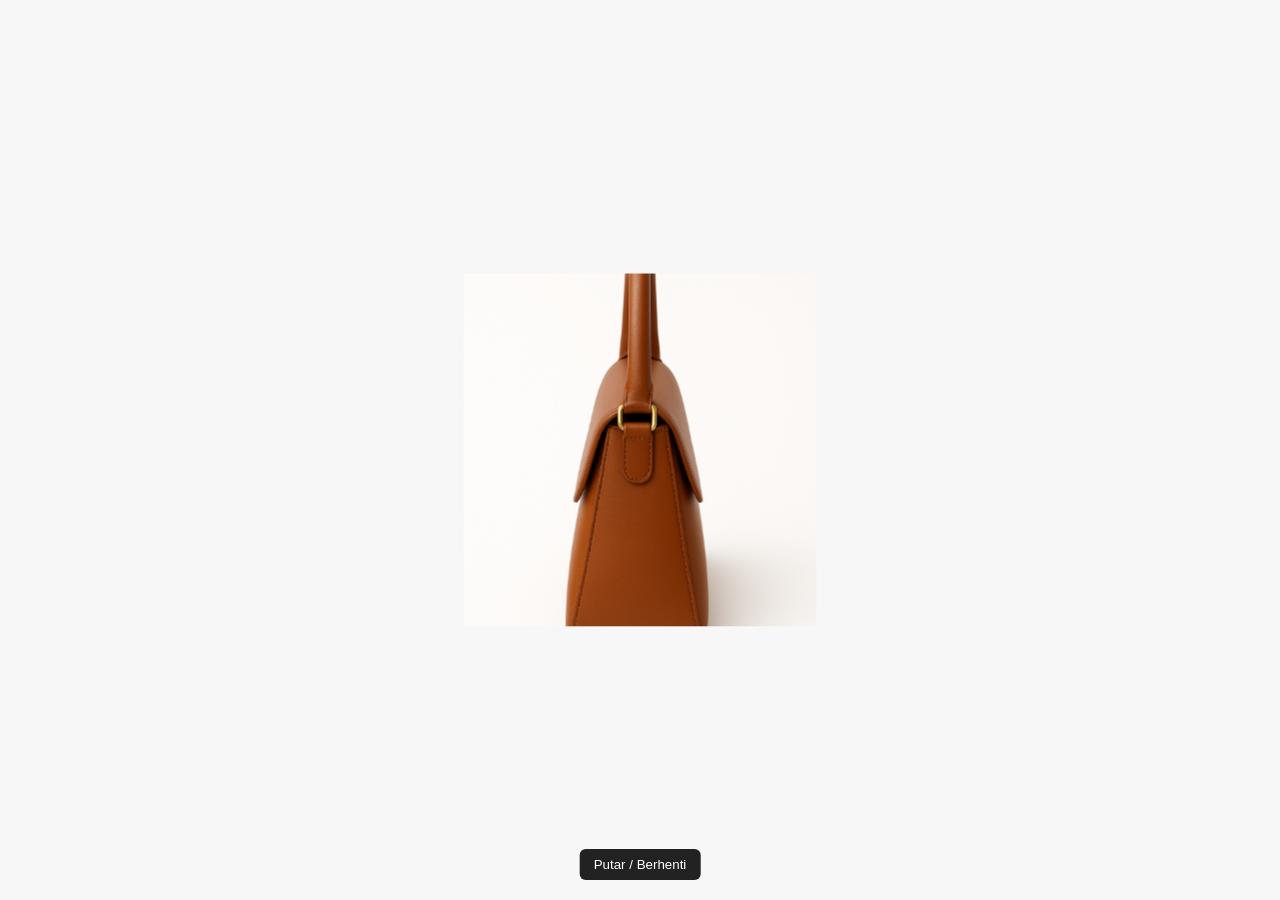
<file: 3D/index.html>
<!DOCTYPE html>
<html lang="id">

<head>
    <meta charset="UTF-8">
    <meta name="viewport" content="width=device-width, initial-scale=1.0">
    <title>Tampilan 3D Tas</title>
    <style>
        body {
            background: #f7f7f7;
            display: flex;
            justify-content: center;
            align-items: center;
            height: 100vh;
            margin: 0;
            overflow: hidden;
            font-family: sans-serif;
        }
        
        .scene {
            width: 300px;
            height: 300px;
            perspective: 1000px;
        }
        
        .cube {
            width: 100%;
            height: 100%;
            position: relative;
            transform-style: preserve-3d;
            animation: spin 12s infinite linear;
        }
        
        .cube img {
            position: absolute;
            width: 300px;
            height: 300px;
            object-fit: cover;
            backface-visibility: hidden;
        }
        /* Depan */
        
        .front {
            transform: translateZ(150px);
        }
        /* Belakang (mirror depan) */
        
        .back {
            transform: rotateY(180deg) translateZ(150px);
        }
        /* Kanan */
        
        .right {
            transform: rotateY(90deg) translateZ(150px);
        }
        /* Kiri (mirror kanan) */
        
        .left {
            transform: rotateY(-90deg) translateZ(150px);
        }
        
        @keyframes spin {
            0% {
                transform: rotateY(0deg);
            }
            100% {
                transform: rotateY(360deg);
            }
        }
        /* Opsional: tombol kontrol */
        
        .controls {
            position: absolute;
            bottom: 20px;
            left: 50%;
            transform: translateX(-50%);
            display: flex;
            gap: 10px;
        }
        
        button {
            background: #222;
            color: #fff;
            border: none;
            padding: 8px 14px;
            border-radius: 6px;
            cursor: pointer;
        }
        
        button:hover {
            background: #444;
        }
    </style>
</head>

<body>
    <div class="scene">
        <div class="cube" id="cube">
            <!-- Ganti URL di bawah ini dengan link langsung gambar kamu -->
            <img src="1.png" class="front" alt="Depan Tas">
            <img src="2.png" class="right" alt="Samping Tas">
            <img src="1.png" class="back" alt="Belakang Tas">
            <img src="2.png" class="left" alt="Kiri Tas">
        </div>
    </div>

    <div class="controls">
        <button onclick="toggleSpin()">Putar / Berhenti</button>
    </div>

    <script>
        let cube = document.getElementById('cube');
        let spinning = true;

        function toggleSpin() {
            spinning = !spinning;
            cube.style.animationPlayState = spinning ? 'running' : 'paused';
        }
    </script>
</body>

</html>
</file>
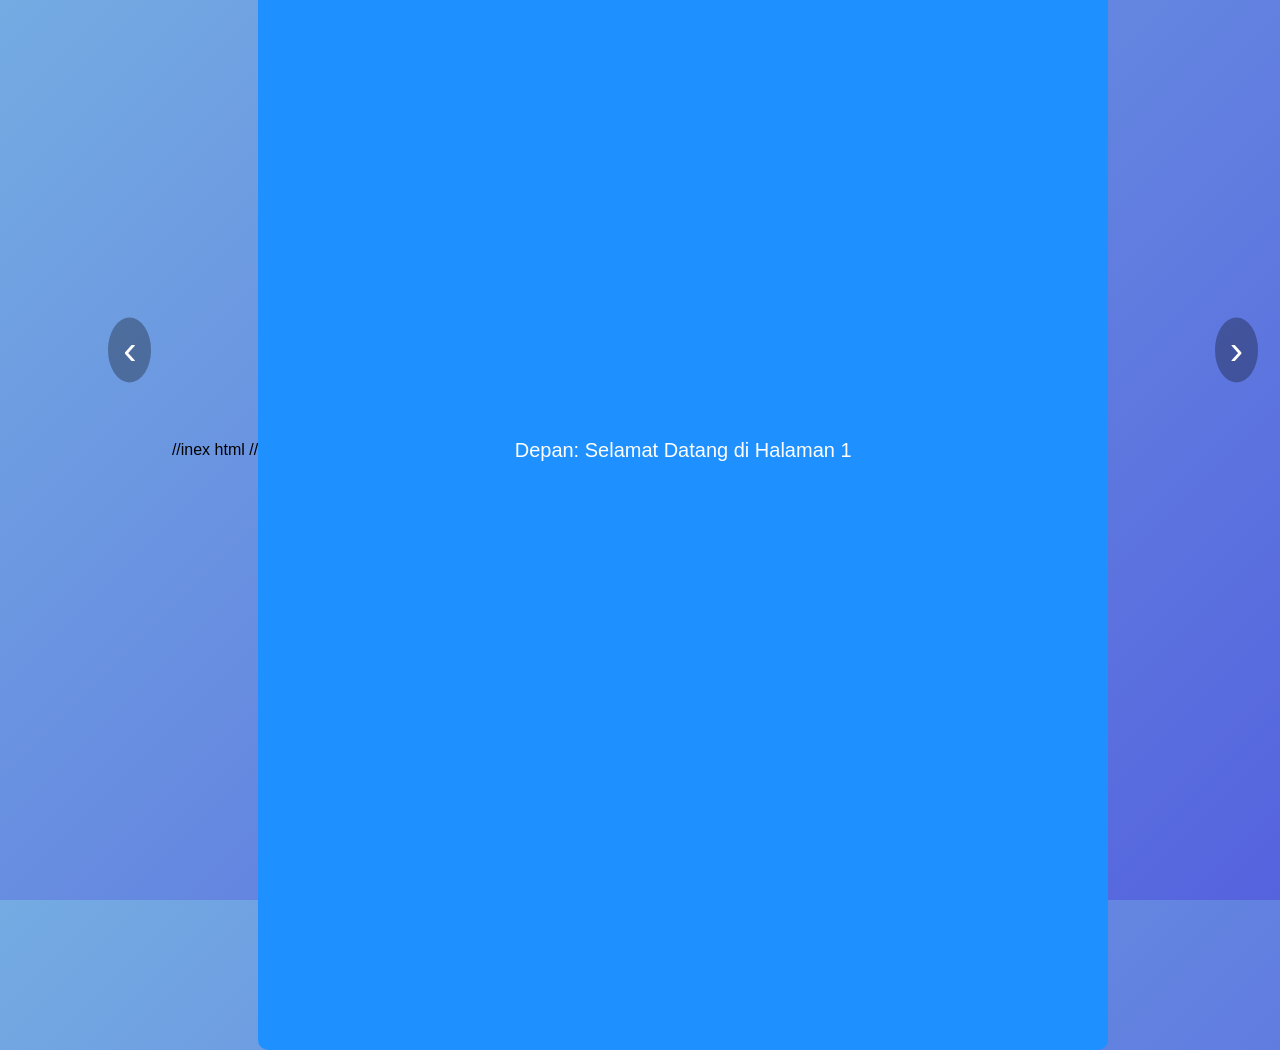
<file: flipcard_bottom/index.html>
<!DOCTYPE html>
<!-- Menandakan dokumen ini adalah HTML5 -->
<html lang="id">
<!-- Bahasa dokumen ditetapkan ke Bahasa Indonesia -->
//inex html //
<head>
    <meta charset="UTF-8">
    <!-- Mengatur karakter encoding agar teks tampil dengan benar -->

    <meta name="viewport" content="width=device-width, initial-scale=1.0">
    <!-- Membuat halaman tampil responsif di perangkat mobile -->

    <title>Flipcard dengan Tombol</title>
    <!-- Judul tab browser -->

    <link rel="stylesheet" href="style.css">
    <!-- Menghubungkan file CSS eksternal -->
</head>

<body>
    <!-- Konten utama halaman dimulai di sini -->

    <div class="container">
        <!-- Container untuk menampung tombol dan kartu -->

        <button id="prev" class="nav-btn">&#8249;</button>
        <!-- Tombol kiri dengan simbol “<” untuk membalik ke depan -->

        <div class="flip-card">
            <!-- Elemen utama kartu -->

            <div class="flip-card-inner" id="card">
                <!-- Elemen dalam kartu yang akan diputar saat tombol ditekan -->

                <div class="flip-card-front">
                    <!-- Sisi depan kartu -->
                    Depan: Selamat Datang di Halaman 1
                </div>

                <div class="flip-card-back">
                    <!-- Sisi belakang kartu -->
                    Belakang: Ini Halaman 2
                </div>
            </div>
        </div>

        <button id="next" class="nav-btn">&#8250;</button>
        <!-- Tombol kanan dengan simbol “>” untuk membalik ke belakang -->
    </div>

    <script src="script.js"></script>
    <!-- Menghubungkan file JavaScript eksternal -->
</body>

</html>
</file>
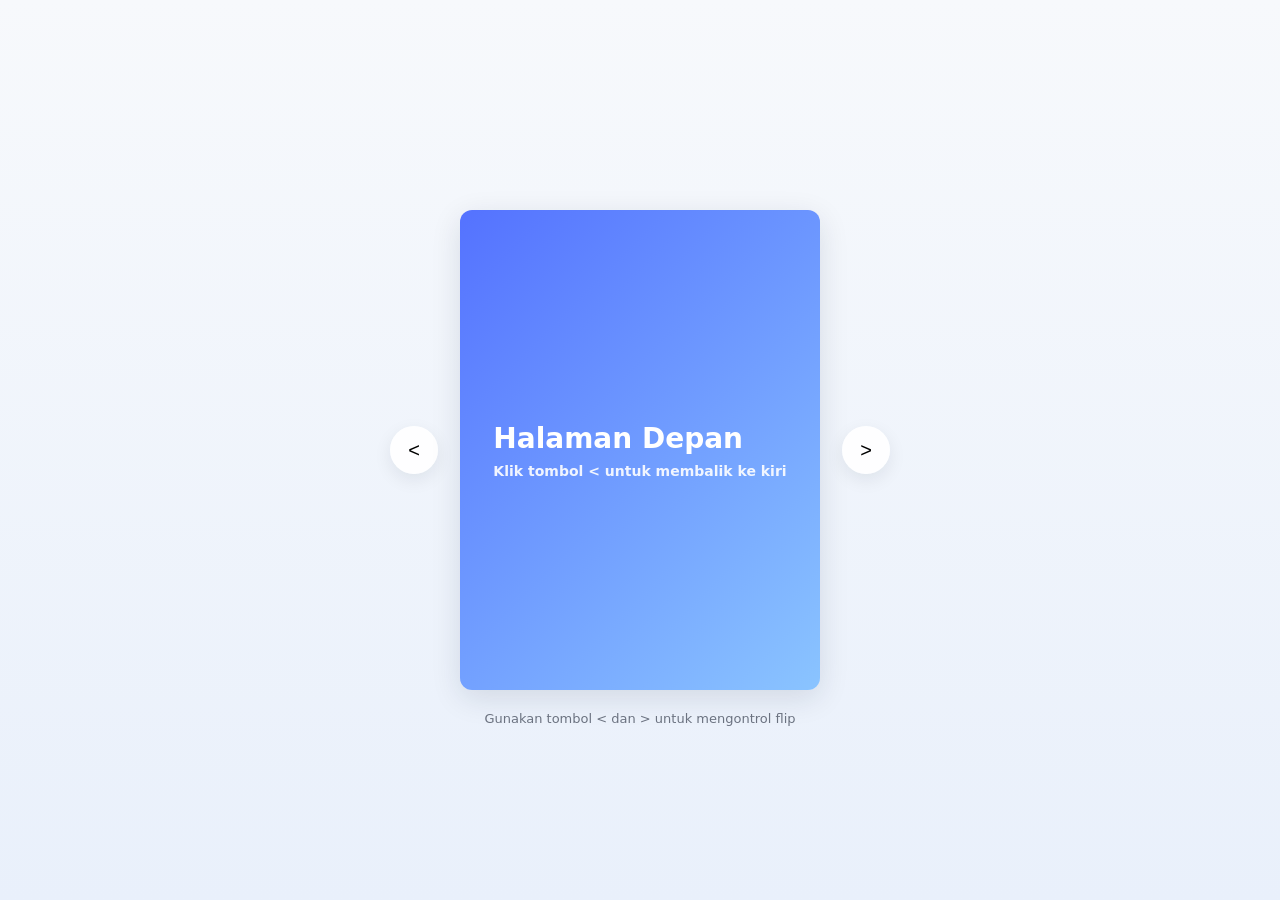
<file: flipcard_bottom_statickirikanan/index.html>
<!DOCTYPE html>
<!-- Menentukan bahwa dokumen ini adalah HTML5 -->
<html lang="id">
<!-- Menetapkan bahasa halaman menjadi Bahasa Indonesia -->

<head>
    <meta charset="UTF-8">
    <!-- Mengatur encoding karakter agar teks tampil dengan benar -->
    <meta name="viewport" content="width=device-width, initial-scale=1.0">
    <!-- Membuat tampilan responsif di semua perangkat -->
    <title>Flipcard Static Kiri dengan Tombol Tunggal</title>
    <!-- Judul halaman web -->
    <link rel="stylesheet" href="style.css">
    <!-- Menghubungkan file CSS eksternal -->
</head>

<body>
    <!-- Awal isi konten halaman -->

    <main class="stage">
        <!-- Area utama tempat kartu ditampilkan di tengah halaman -->
        <div class="flip-wrap" id="flipWrap">
            <!-- Pembungkus kartu, memiliki perspektif 3D -->

            <button class="nav-btn left" id="prevBtn" aria-label="Flip ke kiri">&lt;</button>
            <!-- Tombol kiri (<): hanya untuk membalik kartu ke sisi belakang -->

            <div class="flip-card" id="flipCard">
                <!-- Elemen utama kartu yang dapat diputar (flip) -->
                <div class="face front">
                    <!-- Sisi depan kartu -->
                    <div>
                        <div style="font-size:28px;">Halaman Depan</div>
                        <!-- Judul di sisi depan -->
                        <div style="font-size:14px; margin-top:8px; opacity:0.9">
                            Klik tombol &lt; untuk membalik ke kiri
                            <!-- Petunjuk penggunaan -->
                        </div>
                    </div>
                </div>

                <div class="face back">
                    <!-- Sisi belakang kartu -->
                    <div>
                        <div style="font-size:28px;">Halaman Belakang</div>
                        <!-- Judul di sisi belakang -->
                        <div style="font-size:14px; margin-top:8px; opacity:0.9">
                            Klik tombol &gt; untuk kembali ke depan
                            <!-- Petunjuk untuk kembali -->
                        </div>
                    </div>
                </div>
            </div>

            <button class="nav-btn right" id="nextBtn" aria-label="Kembali ke depan">&gt;</button>
            <!-- Tombol kanan (>): hanya untuk mengembalikan kartu ke sisi depan -->

            <div class="hint">Gunakan tombol &lt; dan &gt; untuk mengontrol flip</div>
            <!-- Teks kecil berisi petunjuk untuk pengguna -->
        </div>
    </main>

    <script src="script.js"></script>
    <!-- Menyertakan file JavaScript eksternal -->
</body>

</html>
</file>
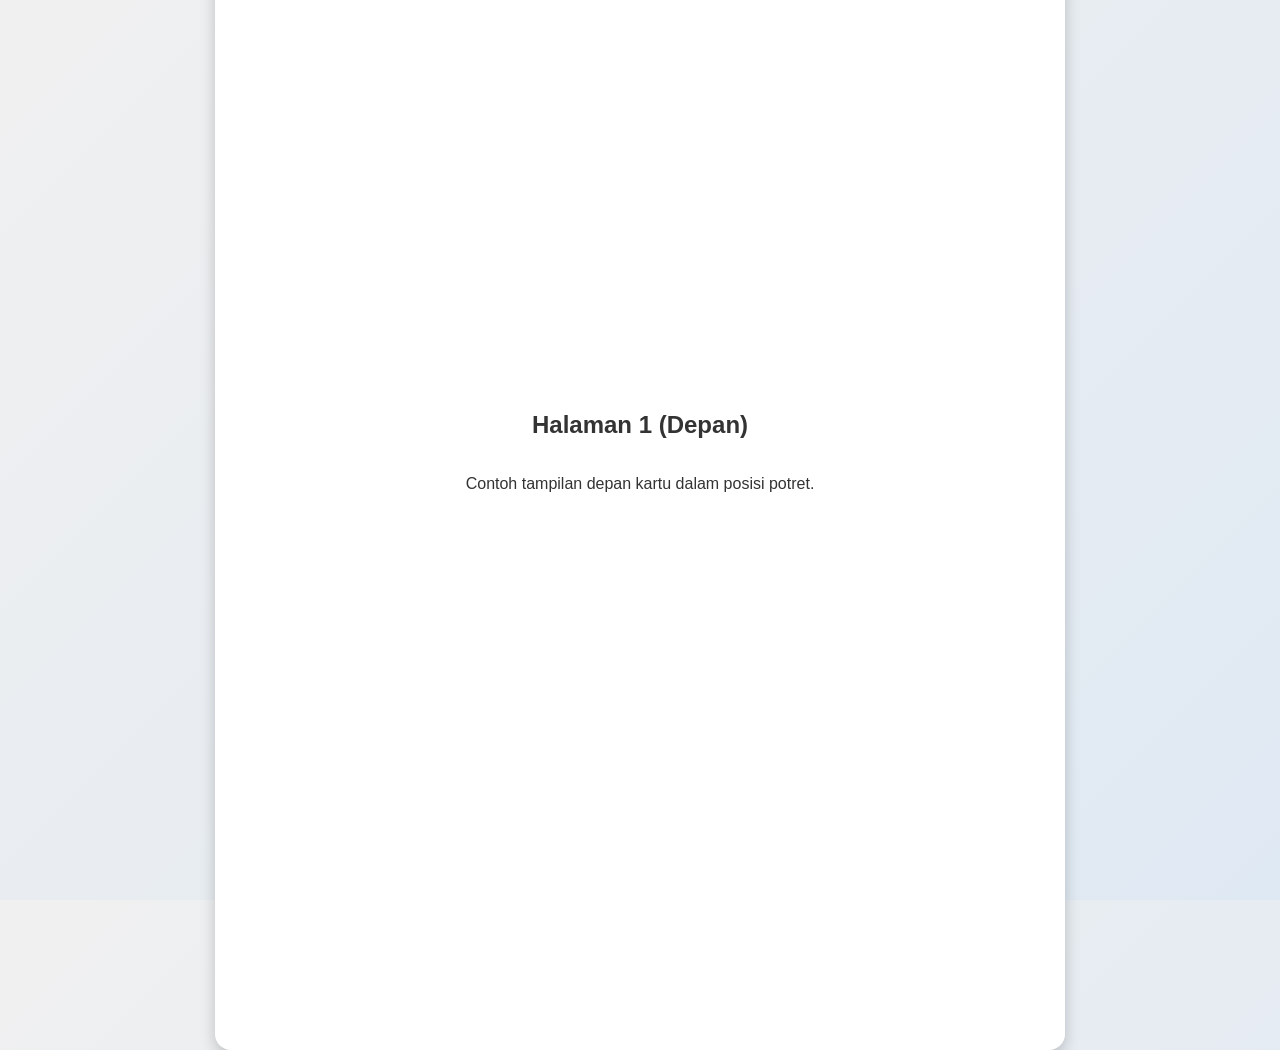
<file: flipcard_kursor/index.html>
<!DOCTYPE html>
<!-- Menentukan dokumen HTML5 -->
<html lang="id">
<!-- Bahasa dokumen adalah Bahasa Indonesia -->

<head>
    <meta charset="UTF-8">
    <!-- Set karakter encoding agar teks tampil benar -->
    <meta name="viewport" content="width=device-width, initial-scale=1.0">
    <!-- Membuat tampilan responsif di perangkat mobile -->
    <title>Flip Card Bolak Balik (Potrait)</title>
    <!-- Judul halaman di tab browser -->
    <link rel="stylesheet" href="style.css">
    <!-- Menghubungkan file CSS eksternal -->
</head>

<body>

    <!-- Elemen utama kartu -->
    <div class="card">
        <!-- Bagian dalam kartu yang bisa berputar -->
        <div class="card-inner">
            <!-- Sisi depan kartu -->
            <div class="card-front">
                <h2>Halaman 1 (Depan)</h2>
                <p>Contoh tampilan depan kartu dalam posisi potret.</p>
            </div>
            <!-- Sisi belakang kartu -->
            <div class="card-back">
                <h2>Halaman 2 (Belakang)</h2>
                <p>Ini sisi belakang kartu.</p>
            </div>
        </div>
    </div>

</body>

</html>
</file>
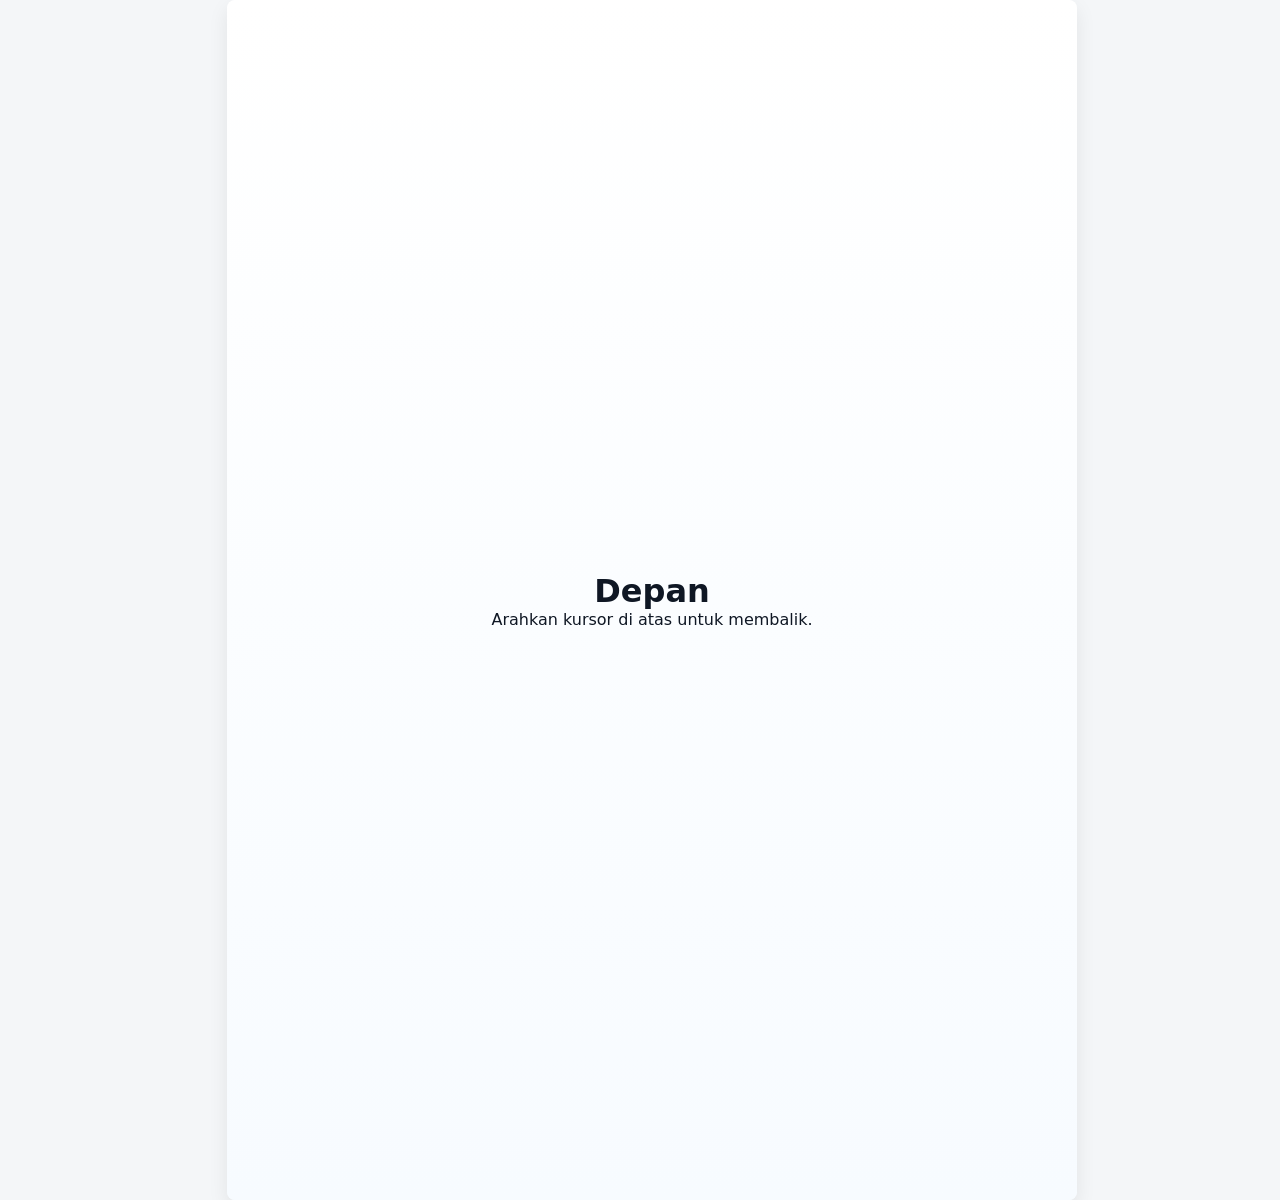
<file: flipcard_kursor_statickirikanan/index.html>
<!DOCTYPE html>
<!-- Menandakan dokumen HTML5 -->
<html lang="id">
<!-- Bahasa: Bahasa Indonesia -->

<head>
    <meta charset="utf-8">
    <!-- Responsif pada perangkat mobile -->
    <meta name="viewport" content="width=device-width, initial-scale=1">
    <title>Flipcard - Hinge Kiri Static</title>
    <!-- Menghubungkan stylesheet eksternal -->
    <link rel="stylesheet" href="style.css">
</head>

<body>
    <!-- Kontainer utama untuk layout, menempatkan flipcard dekat tepi kiri -->
    <main class="page">
        <!-- Pembungkus card; ini menjaga posisi card dan perspektif 3D -->
        <div class="flip-wrapper" tabindex="0" aria-label="Flip card, hover untuk membalik">
            <!-- Elemen card yang berisi front dan back -->
            <div class="flip-card">
                <!-- Sisi depan card -->
                <div class="face front">
                    <h1>Depan</h1>
                    <p>Arahkan kursor di atas untuk membalik.</p>
                </div>
                <!-- Sisi belakang card -->
                <div class="face back">
                    <h1>Belakang</h1>
                    <p>Ini sisi belakang — engsel di tepi kiri.</p>
                </div>
            </div>
        </div>
    </main>

    <!-- Menyertakan script eksternal -->
    <script src="script.js"></script>
</body>

</html>
</file>
<file: flipcard_bottom/style.css>
/* ======== Gaya dasar untuk seluruh halaman ======== */

body {
    margin: 0;
    /* Menghapus jarak default halaman */
    font-family: Arial, sans-serif;
    /* Font teks */
    height: 100vh;
    /* Tinggi 100% dari viewport */
    background: linear-gradient(135deg, #74ABE2, #5563DE);
    /* Warna gradasi */
    display: flex;
    /* Menggunakan Flexbox */
    justify-content: center;
    /* Menempatkan isi di tengah horizontal */
    align-items: center;
    /* Menempatkan isi di tengah vertikal */
}


/* ======== Kontainer utama untuk tombol dan kartu ======== */

.container {
    position: relative;
    /* Agar posisi tombol bisa absolut terhadap container */
    display: flex;
    /* Menjadikan tombol dan kartu sejajar */
    justify-content: center;
    /* Menempatkan kartu di tengah */
    align-items: center;
    /* Rata tengah vertikal */
    width: 850px;
    /* Lebar area */
    height: 1200px;
    /* Tinggi area */
}


/* ======== Flipcard utama ======== */

.flip-card {
    background-color: transparent;
    /* Tidak ada warna latar */
    width: 100%;
    /* Lebar kartu */
    height: 100%;
    /* Tinggi kartu */
    perspective: 1000px;
    /* Memberikan efek 3D agar bisa berputar */
}


/* ======== Bagian dalam flipcard yang akan berputar ======== */

.flip-card-inner {
    position: relative;
    /* Untuk menampung dua sisi kartu */
    width: 100%;
    /* Lebar penuh kartu */
    height: 100%;
    /* Tinggi penuh kartu */
    transition: transform 0.8s;
    /* Waktu animasi berputar */
    transform-style: preserve-3d;
    /* Menyimpan efek 3D saat berputar */
}


/* Ketika class 'flipped' ditambahkan (dari JavaScript), kartu berputar 180 derajat */

.flip-card-inner.flipped {
    transform: rotateY(180deg);
    /* Putar kartu ke belakang */
}


/* ======== Dua sisi kartu ======== */

.flip-card-front,
.flip-card-back {
    position: absolute;
    /* Agar saling menimpa */
    width: 100%;
    /* Lebar penuh */
    height: 100%;
    /* Tinggi penuh */
    backface-visibility: hidden;
    /* Sisi belakang tidak terlihat saat diputar */
    border-radius: 10px;
    /* Sudut kartu membulat */
    display: flex;
    /* Gunakan flexbox untuk teks tengah */
    align-items: center;
    /* Rata vertikal */
    justify-content: center;
    /* Rata horizontal */
    font-size: 20px;
    /* Ukuran teks */
    color: white;
    /* Warna teks */
}


/* ======== Sisi depan kartu ======== */

.flip-card-front {
    background-color: #1E90FF;
    /* Warna biru */
}


/* ======== Sisi belakang kartu ======== */

.flip-card-back {
    background-color: #4B0082;
    /* Warna ungu */
    transform: rotateY(180deg);
    /* Posisi awal sisi belakang terbalik */
}


/* ======== Tombol navigasi kiri dan kanan ======== */

.nav-btn {
    position: absolute;
    /* Tombol bebas diatur posisinya */
    top: 50%;
    /* Diletakkan di tengah vertikal */
    transform: translateY(-50%);
    /* Tepat di tengah */
    font-size: 40px;
    /* Ukuran simbol panah */
    color: white;
    /* Warna teks putih */
    background: rgba(0, 0, 0, 0.3);
    /* Latar transparan gelap */
    border: none;
    /* Hilangkan border default */
    cursor: pointer;
    /* Tunjukkan kursor tangan saat hover */
    padding: 10px 15px;
    /* Ruang di dalam tombol */
    margin: -100px;
    /* Ruang di luar tombol */
    border-radius: 50%;
    /* Bentuk tombol lingkaran */
    transition: background 0.3s;
    /* Efek halus saat hover */
    z-index: 10;
    /* Tombol di atas kartu */
}


/* Efek hover pada tombol */

.nav-btn:hover {
    background: rgba(0, 0, 0, 0.6);
    /* Latar lebih gelap saat disentuh */
}


/* Tombol kiri berada di kiri kartu */

#prev {
    left: -50px;
    /* Posisi 50px di kiri kartu */
}


/* Tombol kanan berada di kanan kartu */

#next {
    right: -50px;
    /* Posisi 50px di kanan kartu */
}
</file>
<file: flipcard_bottom_statickirikanan/style.css>
/* ====================== RESET DASAR ====================== */

* {
    box-sizing: border-box;
}


/* Semua elemen menggunakan box-sizing border-box */

html,
body {
    height: 100%;
    /* Isi tinggi penuh layar */
    margin: 0;
    /* Hilangkan margin default */
    font-family: system-ui, Arial, sans-serif;
    /* Gunakan font modern */
}


/* ====================== AREA UTAMA ====================== */

.stage {
    height: 100%;
    /* Isi seluruh layar vertikal */
    display: flex;
    /* Gunakan flexbox untuk perataan */
    align-items: center;
    /* Rata tengah vertikal */
    justify-content: center;
    /* Rata tengah horizontal */
    background: linear-gradient(180deg, #f7f9fc, #e9f0fb);
    /* Latar belakang gradasi lembut */
}


/* ====================== PEMBUNGKUS KARTU ====================== */

.flip-wrap {
    width: 360px;
    /* Lebar kartu */
    height: 480px;
    /* Tinggi kartu */
    perspective: 1400px;
    /* Memberi efek 3D pada rotasi */
    position: relative;
    /* Agar tombol bisa ditempatkan di posisi absolut */
}


/* ====================== KARTU ====================== */

.flip-card {
    width: 100%;
    /* Lebar penuh */
    height: 100%;
    /* Tinggi penuh */
    position: relative;
    /* Untuk positioning sisi depan dan belakang */
    transform-style: preserve-3d;
    /* Menjaga efek 3D */
    transition: transform 0.6s ease;
    /* Animasi halus saat kartu berputar */
    transform-origin: left center;
    /* Menjadikan tepi kiri sebagai sumbu rotasi (static kiri) */
    /* transform-origin: right center;  */
    /* ubah titik rotasi ke tepi kanan */
}


/* ====================== SISI DEPAN & BELAKANG ====================== */

.face {
    position: absolute;
    /* Kedua sisi menumpuk satu sama lain */
    inset: 0;
    /* Posisi menutupi seluruh kartu */
    backface-visibility: hidden;
    /* Sembunyikan sisi belakang saat tidak menghadap layar */
    border-radius: 12px;
    /* Sudut kartu sedikit membulat */
    overflow: hidden;
    /* Sembunyikan elemen yang keluar batas kartu */
    box-shadow: 0 8px 30px rgba(20, 30, 60, 0.12);
    /* Bayangan lembut di bawah kartu */
    display: flex;
    /* Gunakan flex untuk memusatkan teks */
    align-items: center;
    /* Pusat vertikal */
    justify-content: center;
    /* Pusat horizontal */
    font-size: 22px;
    /* Ukuran teks */
    font-weight: 600;
    /* Tebal huruf sedang */
    color: white;
    /* Warna teks putih */
}


/* Warna sisi depan */

.front {
    background: linear-gradient(135deg, #5472ff, #8ac4ff);
    /* Gradasi biru */
}


/* Warna sisi belakang */

.back {
    background: linear-gradient(135deg, #ff6b6b, #ffb86b);
    /* Gradasi merah ke oranye */
    transform: rotateY(-180deg);
    /* Putar 180 derajat agar tampak normal saat dibalik */
    /* background: linear-gradient(135deg, #ff6b6b, #ffb86b);
    transform: rotateY(180deg);  */
    /* arah rotasi dibalik jadi ke kanan */
}


/* ====================== TOMBOL NAVIGASI ====================== */

.nav-btn {
    position: absolute;
    /* Tombol diletakkan relatif ke flip-wrap */
    top: 50%;
    /* Pusatkan secara vertikal */
    transform: translateY(-50%);
    /* Koreksi posisi tengah */
    width: 48px;
    /* Lebar tombol bulat */
    height: 48px;
    /* Tinggi tombol */
    border-radius: 50%;
    /* Membuat tombol berbentuk lingkaran */
    border: none;
    /* Hilangkan border default */
    background: rgba(255, 255, 255, 0.9);
    /* Warna putih transparan */
    box-shadow: 0 6px 18px rgba(10, 20, 40, 0.08);
    /* Bayangan lembut di bawah tombol */
    font-size: 20px;
    /* Ukuran simbol tombol */
    cursor: pointer;
    /* Ubah kursor jadi tangan */
    user-select: none;
    /* Cegah teks di dalam tombol bisa diseleksi */
}


/* Posisi tombol kiri dan kanan */

.nav-btn.left {
    left: -70px;
}


/* Tempatkan di kiri luar kartu */

.nav-btn.right {
    right: -70px;
}


/* Tempatkan di kanan luar kartu */


/* Efek saat tombol diarahkan kursor */

.nav-btn:hover {
    transform: translateY(-50%) scale(1.05);
    /* Sedikit membesar saat hover */
}


/* ====================== PETUNJUK TEKS ====================== */

.hint {
    position: absolute;
    /* Letakkan di bawah kartu */
    bottom: -36px;
    /* Jarak dari bawah kartu */
    left: 0;
    right: 0;
    text-align: center;
    /* Teks di tengah */
    color: #6b7280;
    /* Warna abu keunguan */
    font-size: 13px;
    /* Ukuran kecil */
}


/* ====================== RESPONSIVE ====================== */

@media (max-width:520px) {
    .nav-btn.left {
        left: 6px;
    }
    /* Geser tombol ke dalam di layar kecil */
    .nav-btn.right {
        right: 6px;
    }
}
</file>
<file: flipcard_kursor/style.css>
/* ====== Pengaturan umum halaman ====== */

body {
    font-family: Arial, sans-serif;
    /* Gunakan font Arial */
    display: flex;
    /* Gunakan flexbox untuk tata letak */
    justify-content: center;
    /* Pusatkan kartu secara horizontal */
    align-items: center;
    /* Pusatkan kartu secara vertikal */
    height: 100vh;
    /* Tinggi halaman penuh (viewport height) */
    background: linear-gradient(135deg, #f0f0f0, #dfe9f3);
    /* Warna latar gradasi */
    margin: 0;
    /* Hilangkan margin default browser */
}


/* ====== Kartu utama ====== */

.card {
    width: 850px;
    /* Lebar kartu (portrait) */
    height: 1200px;
    /* Tinggi kartu lebih besar dari lebar */
    perspective: 1000px;
    /* Tambahkan efek perspektif 3D untuk animasi */
}


/* ====== Bagian dalam kartu yang berputar ====== */

.card-inner {
    position: relative;
    /* Posisi relatif terhadap .card */
    width: 100%;
    height: 100%;
    transition: transform 0.8s;
    /* Animasi rotasi halus selama 0.8 detik */
    transform-style: preserve-3d;
    /* Pertahankan efek 3D pada anak-anaknya */
    cursor: pointer;
    /* Tunjukkan pointer saat diarahkan */
}


/* Saat mouse diarahkan ke kartu → putar 180 derajat */

.card:hover .card-inner {
    transform: rotateY(180deg);
    /* Putar kartu di sumbu Y */
}


/* ====== Dua sisi kartu (depan dan belakang) ====== */

.card-front,
.card-back {
    position: absolute;
    /* Tempatkan sisi depan & belakang saling menumpuk */
    width: 100%;
    height: 100%;
    backface-visibility: hidden;
    /* Sembunyikan sisi belakang saat diputar */
    border-radius: 16px;
    /* Sudut kartu melengkung */
    box-shadow: 0 6px 15px rgba(0, 0, 0, 0.2);
    /* Bayangan lembut di sekitar kartu */
    display: flex;
    /* Gunakan flexbox untuk tata letak isi */
    flex-direction: column;
    /* Teks ditata secara vertikal */
    justify-content: center;
    /* Pusatkan isi secara vertikal */
    align-items: center;
    /* Pusatkan isi secara horizontal */
    padding: 20px;
    /* Jarak dalam (inner spacing) */
    box-sizing: border-box;
    /* Hitung padding di dalam ukuran total */
    text-align: center;
    /* Teks di tengah */
}


/* ====== Tampilan depan kartu ====== */

.card-front {
    background-color: #ffffff;
    /* Latar belakang putih */
    color: #333;
    /* Warna teks abu gelap */
}


/* ====== Tampilan belakang kartu ====== */

.card-back {
    background-color: #4CAF50;
    /* Warna hijau */
    color: white;
    /* Teks putih */
    transform: rotateY(180deg);
    /* Balik sisi belakang agar muncul saat diputar */
}
</file>
<file: flipcard_kursor_statickirikanan/style.css>
/* Reset sederhana agar tampil lebih konsisten */

* {
    box-sizing: border-box;
    margin: 0;
    padding: 0;
}


/* Halaman utama: gunakan tinggi penuh dan latar netral */

.page {
    min-height: 100vh;
    /* tinggi layar penuh */
    display: flex;
    /* pakai flex untuk alignment */
    align-items: center;
    /* vertikal center */
    background: #f4f6f8;
    /* latar halaman */
    font-family: system-ui, -apple-system, "Segoe UI", Roboto, "Helvetica Neue", Arial;
    justify-content: center;
    /* konten di tengah halaman */
    align-items: center;
}


/* Wrapper yang menempatkan flipcard di dekat tepi kiri */

.flip-wrapper {
    margin-left: 24px;
    /* jarak dari tepi kiri halaman */
    perspective: 1400px;
    /* perspektif 3D untuk efek flip */
    width: 850px;
    /* lebar area card */
    height: 1200px;
    /* tinggi area card */
    outline: none;
    /* menghilangkan outline default; fokus ditangani di JS jika diperlukan */
    position: relative;
    /* untuk kontrol posisi anaknya */
}


/* Elemen flip-card yang sebenarnya; kita akan memutar ini */

.flip-card {
    width: 100%;
    /* penuh dari wrapper */
    height: 100%;
    /* penuh dari wrapper */
    position: relative;
    /* agar face bisa absolute */
    transform-style: preserve-3d;
    /* menjaga 3D children */
    transition: transform 600ms cubic-bezier(.2, .9, .2, 1);
    /* transisi mulus */
    transform-origin: left center;
    /* PENTING: buat engsel di tepi kiri (static hinge) */
    /* transform-origin: right center; */
    /* PENTING: buat engsel di tepi kanan (static hinge) */
    box-shadow: 0 8px 20px rgba(15, 20, 30, 0.08);
    /* bayangan lembut */
    border-radius: 8px;
    /* sudut lembut */
}


/* Ketika wrapper diberi class 'flipped', kita putar flip-card 180deg pada sumbu Y */

.flip-wrapper:hover .flip-card,
.flip-wrapper.flipped .flip-card {
    transform: rotateY(-180deg);
    /* putar berlawanan arah jarum (bisa diubah) */
}


/* Gaya umum untuk kedua sisi card */

.face {
    position: absolute;
    /* menumpuk dua sisi */
    inset: 0;
    /* top/right/bottom/left = 0 */
    backface-visibility: hidden;
    /* sembunyikan sisi belakang saat diputar */
    display: flex;
    flex-direction: column;
    justify-content: center;
    align-items: center;
    padding: 20px;
    border-radius: 8px;
    user-select: none;
    /* cegah pemilihan teks saat seret */
}


/* Sisi depan */

.front {
    background: linear-gradient(180deg, #ffffff, #f7fbff);
    /* sedikit gradasi */
    color: #0f1724;
}


/* Sisi belakang diputar 180deg sehingga muncul saat card diputar */

.back {
    background: linear-gradient(180deg, #0f1724, #092031);
    color: #fff;
    transform: rotateY(180deg);
    /* posisikan sisi belakang terbalik awalnya */
}


/* Tip aksesibilitas: saat fokus keyboard pada wrapper, tunjukkan outline halus */

.flip-wrapper:focus {
    box-shadow: 0 0 0 4px rgba(56, 139, 253, 0.12);
    border-radius: 10px;
}


/* Responsif: kecilkan card pada layar sempit */

@media (max-width: 420px) {
    .flip-wrapper {
        width: 280px;
        height: 170px;
        margin-left: 12px;
    }
}
</file>
